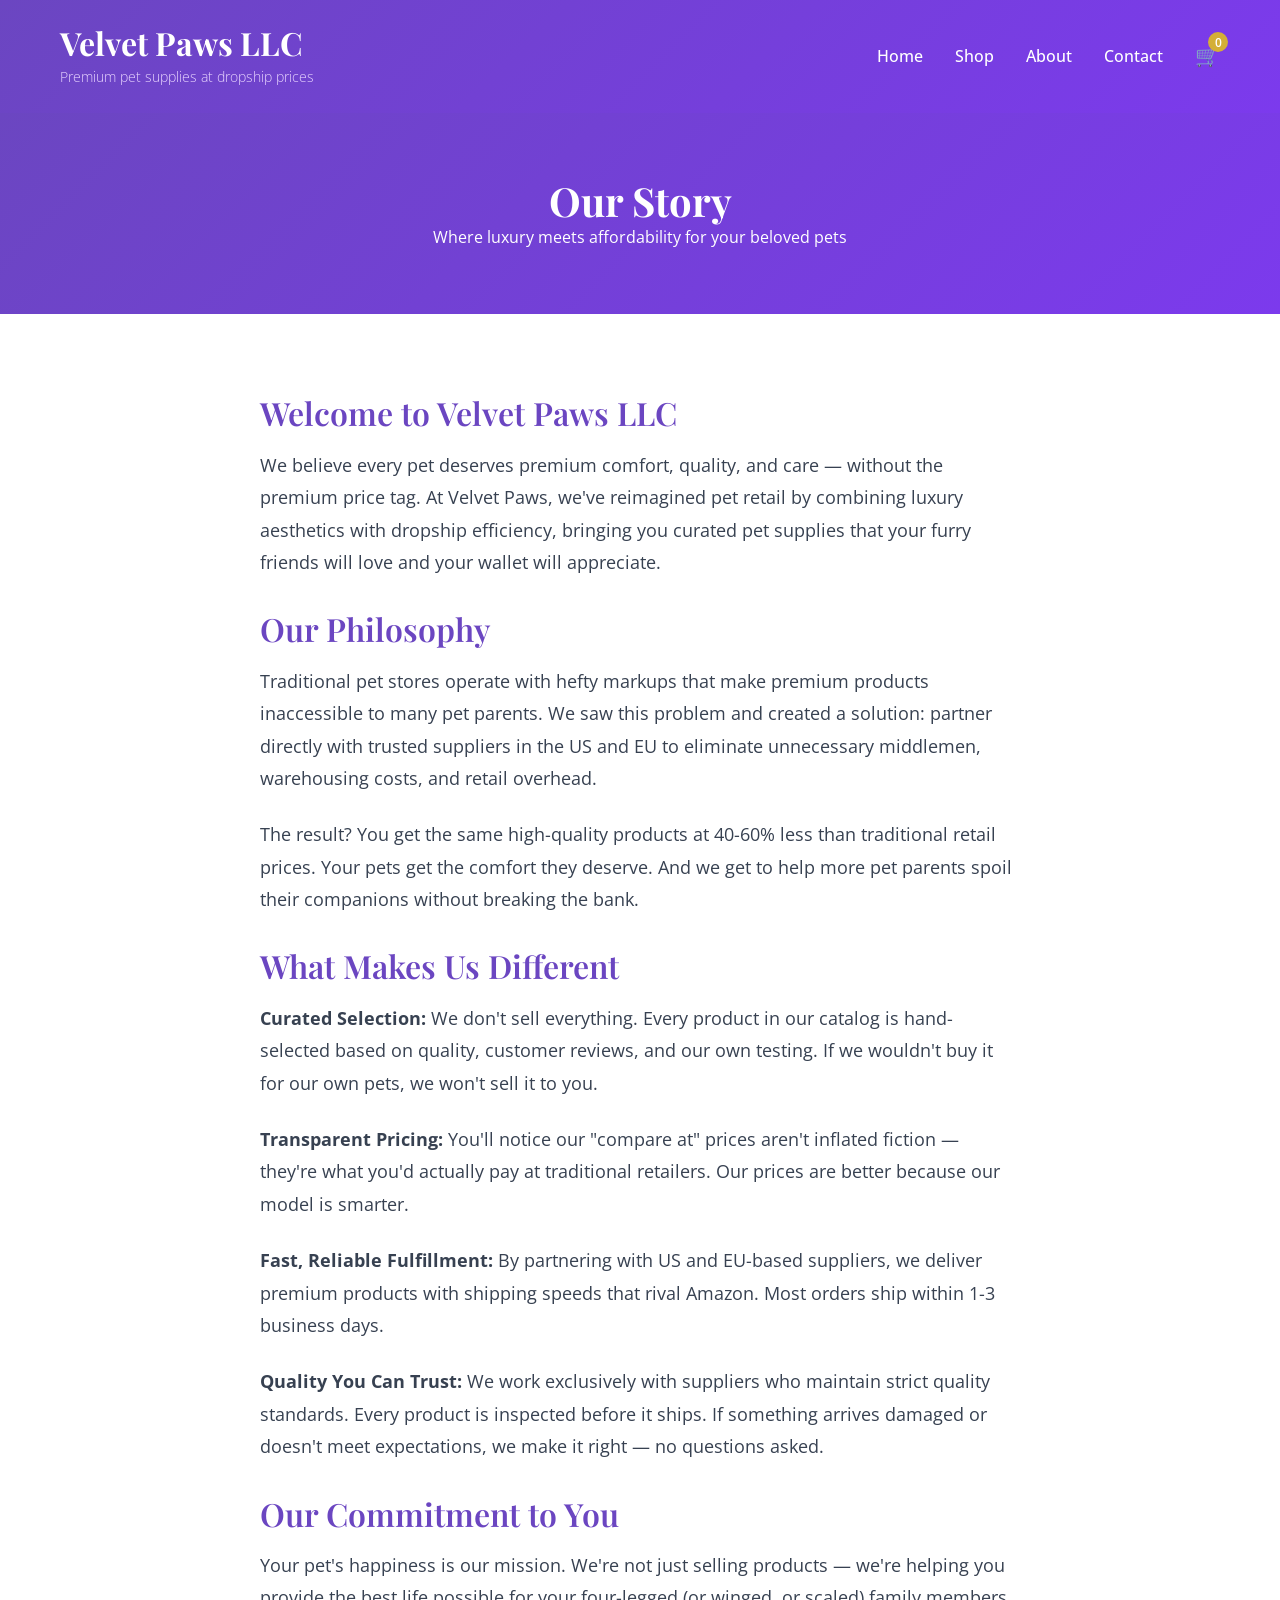
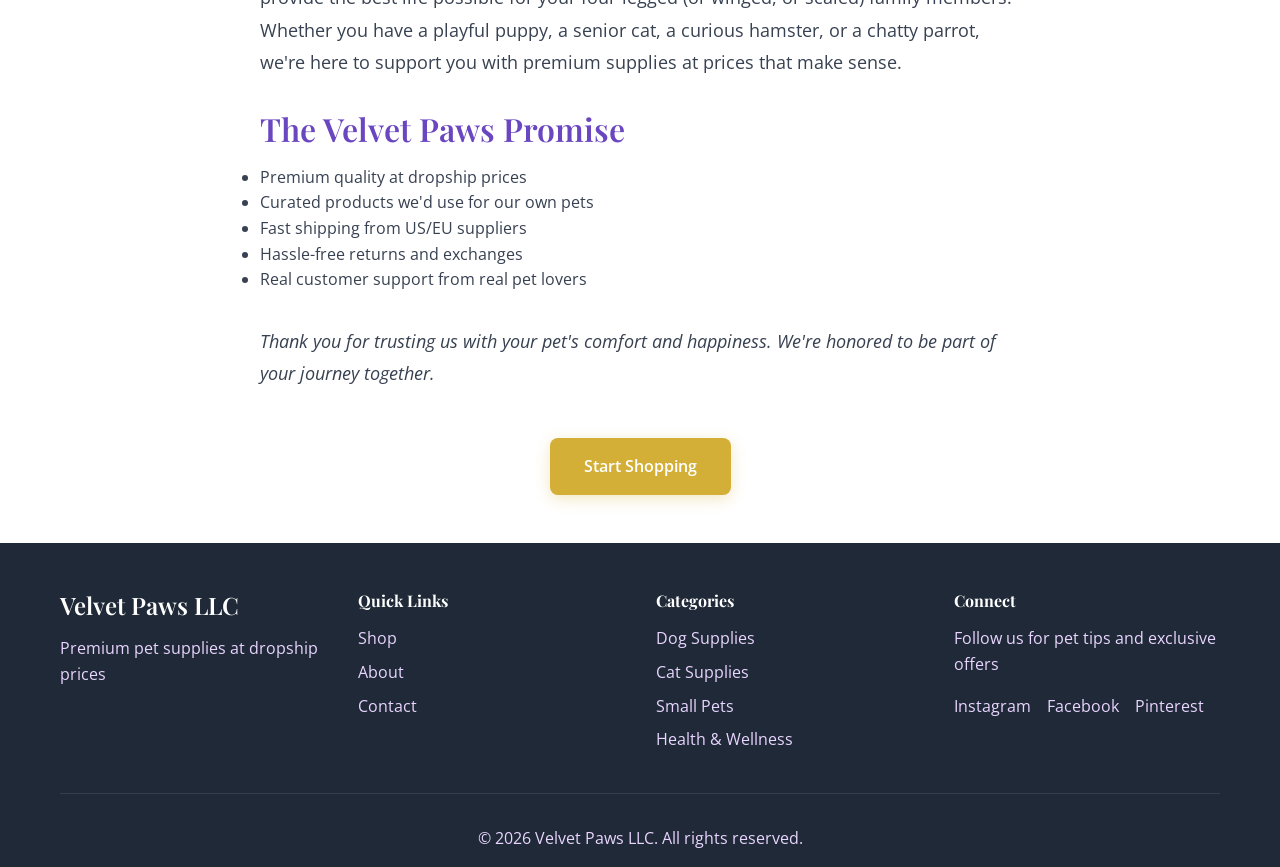
<file: about.html>
<!DOCTYPE html>
<html lang="en">
<head>
    <meta charset="UTF-8">
    <meta name="viewport" content="width=device-width, initial-scale=1.0">
    <title>About Us - Velvet Paws LLC</title>
    <link rel="stylesheet" href="css/style.css">
    <link rel="preconnect" href="https://fonts.googleapis.com">
    <link rel="preconnect" href="https://fonts.gstatic.com" crossorigin>
    <link href="https://fonts.googleapis.com/css2?family=Playfair+Display:wght@400;600;700&family=Open+Sans:wght@300;400;600&display=swap" rel="stylesheet">
</head>
<body>
    <!-- Header -->
    <header class="header">
        <div class="container">
            <div class="header-content">
                <div class="logo">
                    <h1>Velvet Paws LLC</h1>
                    <p class="tagline">Premium pet supplies at dropship prices</p>
                </div>
                <nav class="nav">
                    <a href="index.html">Home</a>
                    <a href="shop.html">Shop</a>
                    <a href="about.html">About</a>
                    <a href="contact.html">Contact</a>
                    <a href="#" class="cart-icon">🛒 <span class="cart-count">0</span></a>
                </nav>
            </div>
        </div>
    </header>

    <!-- About Hero -->
    <section class="about-hero">
        <div class="container">
            <h1>Our Story</h1>
            <p>Where luxury meets affordability for your beloved pets</p>
        </div>
    </section>

    <!-- About Content -->
    <section class="about-content">
        <div class="container">
            <h2>Welcome to Velvet Paws LLC</h2>
            <p>We believe every pet deserves premium comfort, quality, and care — without the premium price tag. At Velvet Paws, we've reimagined pet retail by combining luxury aesthetics with dropship efficiency, bringing you curated pet supplies that your furry friends will love and your wallet will appreciate.</p>

            <h2>Our Philosophy</h2>
            <p>Traditional pet stores operate with hefty markups that make premium products inaccessible to many pet parents. We saw this problem and created a solution: partner directly with trusted suppliers in the US and EU to eliminate unnecessary middlemen, warehousing costs, and retail overhead.</p>
            
            <p>The result? You get the same high-quality products at 40-60% less than traditional retail prices. Your pets get the comfort they deserve. And we get to help more pet parents spoil their companions without breaking the bank.</p>

            <h2>What Makes Us Different</h2>
            <p><strong>Curated Selection:</strong> We don't sell everything. Every product in our catalog is hand-selected based on quality, customer reviews, and our own testing. If we wouldn't buy it for our own pets, we won't sell it to you.</p>

            <p><strong>Transparent Pricing:</strong> You'll notice our "compare at" prices aren't inflated fiction — they're what you'd actually pay at traditional retailers. Our prices are better because our model is smarter.</p>

            <p><strong>Fast, Reliable Fulfillment:</strong> By partnering with US and EU-based suppliers, we deliver premium products with shipping speeds that rival Amazon. Most orders ship within 1-3 business days.</p>

            <p><strong>Quality You Can Trust:</strong> We work exclusively with suppliers who maintain strict quality standards. Every product is inspected before it ships. If something arrives damaged or doesn't meet expectations, we make it right — no questions asked.</p>

            <h2>Our Commitment to You</h2>
            <p>Your pet's happiness is our mission. We're not just selling products — we're helping you provide the best life possible for your four-legged (or winged, or scaled) family members. Whether you have a playful puppy, a senior cat, a curious hamster, or a chatty parrot, we're here to support you with premium supplies at prices that make sense.</p>

            <h2>The Velvet Paws Promise</h2>
            <ul>
                <li>Premium quality at dropship prices</li>
                <li>Curated products we'd use for our own pets</li>
                <li>Fast shipping from US/EU suppliers</li>
                <li>Hassle-free returns and exchanges</li>
                <li>Real customer support from real pet lovers</li>
            </ul>

            <p style="margin-top: 2rem;"><em>Thank you for trusting us with your pet's comfort and happiness. We're honored to be part of your journey together.</em></p>

            <div style="text-align: center; margin-top: 3rem;">
                <a href="shop.html" class="btn btn-primary">Start Shopping</a>
            </div>
        </div>
    </section>

    <!-- Footer -->
    <footer class="footer">
        <div class="container">
            <div class="footer-content">
                <div class="footer-section">
                    <h3>Velvet Paws LLC</h3>
                    <p>Premium pet supplies at dropship prices</p>
                </div>
                <div class="footer-section">
                    <h4>Quick Links</h4>
                    <ul>
                        <li><a href="shop.html">Shop</a></li>
                        <li><a href="about.html">About</a></li>
                        <li><a href="contact.html">Contact</a></li>
                    </ul>
                </div>
                <div class="footer-section">
                    <h4>Categories</h4>
                    <ul>
                        <li><a href="shop.html?category=dogs">Dog Supplies</a></li>
                        <li><a href="shop.html?category=cats">Cat Supplies</a></li>
                        <li><a href="shop.html?category=small-pets">Small Pets</a></li>
                        <li><a href="shop.html?category=health">Health & Wellness</a></li>
                    </ul>
                </div>
                <div class="footer-section">
                    <h4>Connect</h4>
                    <p>Follow us for pet tips and exclusive offers</p>
                    <div class="social-links">
                        <a href="#">Instagram</a>
                        <a href="#">Facebook</a>
                        <a href="#">Pinterest</a>
                    </div>
                </div>
            </div>
            <div class="footer-bottom">
                <p>&copy; 2026 Velvet Paws LLC. All rights reserved.</p>
            </div>
        </div>
    </footer>

    <script src="js/main.js"></script>
</body>
</html>
</file>
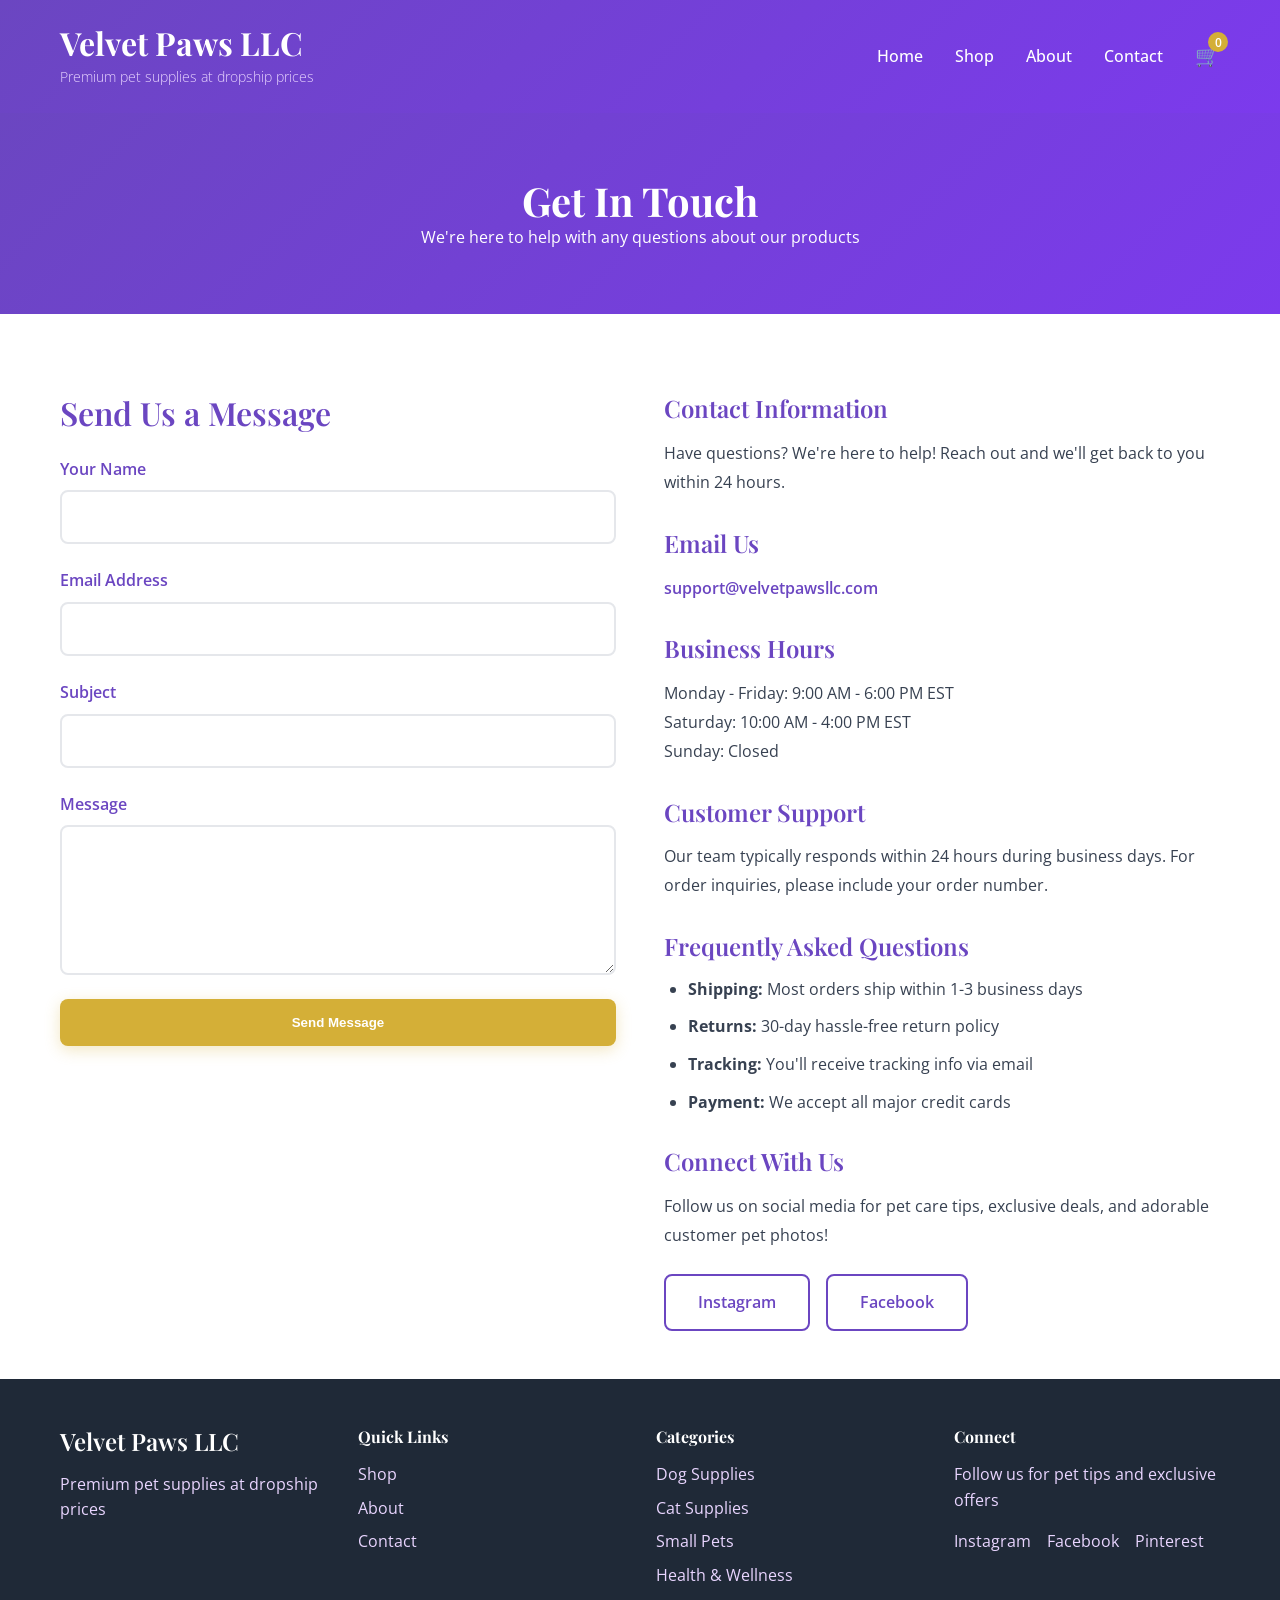
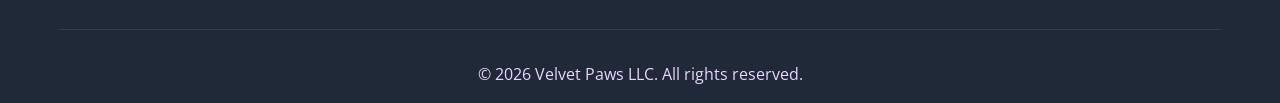
<file: contact.html>
<!DOCTYPE html>
<html lang="en">
<head>
    <meta charset="UTF-8">
    <meta name="viewport" content="width=device-width, initial-scale=1.0">
    <title>Contact Us - Velvet Paws LLC</title>
    <link rel="stylesheet" href="css/style.css">
    <link rel="preconnect" href="https://fonts.googleapis.com">
    <link rel="preconnect" href="https://fonts.gstatic.com" crossorigin>
    <link href="https://fonts.googleapis.com/css2?family=Playfair+Display:wght@400;600;700&family=Open+Sans:wght@300;400;600&display=swap" rel="stylesheet">
</head>
<body>
    <!-- Header -->
    <header class="header">
        <div class="container">
            <div class="header-content">
                <div class="logo">
                    <h1>Velvet Paws LLC</h1>
                    <p class="tagline">Premium pet supplies at dropship prices</p>
                </div>
                <nav class="nav">
                    <a href="index.html">Home</a>
                    <a href="shop.html">Shop</a>
                    <a href="about.html">About</a>
                    <a href="contact.html">Contact</a>
                    <a href="#" class="cart-icon">🛒 <span class="cart-count">0</span></a>
                </nav>
            </div>
        </div>
    </header>

    <!-- Contact Hero -->
    <section class="about-hero">
        <div class="container">
            <h1>Get In Touch</h1>
            <p>We're here to help with any questions about our products</p>
        </div>
    </section>

    <!-- Contact Content -->
    <section class="product-detail">
        <div class="container">
            <div class="contact-grid">
                <div>
                    <h2 style="color: #6B46C1; margin-bottom: 1.5rem;">Send Us a Message</h2>
                    <form class="contact-form" id="contactForm">
                        <div class="form-group">
                            <label for="name">Your Name</label>
                            <input type="text" id="name" name="name" required>
                        </div>
                        
                        <div class="form-group">
                            <label for="email">Email Address</label>
                            <input type="email" id="email" name="email" required>
                        </div>
                        
                        <div class="form-group">
                            <label for="subject">Subject</label>
                            <input type="text" id="subject" name="subject" required>
                        </div>
                        
                        <div class="form-group">
                            <label for="message">Message</label>
                            <textarea id="message" name="message" required></textarea>
                        </div>
                        
                        <button type="submit" class="btn btn-primary" style="width: 100%;">Send Message</button>
                    </form>
                </div>
                
                <div class="contact-info">
                    <h3>Contact Information</h3>
                    <p>Have questions? We're here to help! Reach out and we'll get back to you within 24 hours.</p>
                    
                    <h3 style="margin-top: 2rem;">Email Us</h3>
                    <p><a href="mailto:support@velvetpawsllc.com" style="color: #6B46C1; text-decoration: none; font-weight: 600;">support@velvetpawsllc.com</a></p>
                    
                    <h3 style="margin-top: 2rem;">Business Hours</h3>
                    <p>Monday - Friday: 9:00 AM - 6:00 PM EST<br>
                    Saturday: 10:00 AM - 4:00 PM EST<br>
                    Sunday: Closed</p>
                    
                    <h3 style="margin-top: 2rem;">Customer Support</h3>
                    <p>Our team typically responds within 24 hours during business days. For order inquiries, please include your order number.</p>
                    
                    <h3 style="margin-top: 2rem;">Frequently Asked Questions</h3>
                    <ul style="margin-left: 1.5rem;">
                        <li style="margin-bottom: 0.75rem;"><strong>Shipping:</strong> Most orders ship within 1-3 business days</li>
                        <li style="margin-bottom: 0.75rem;"><strong>Returns:</strong> 30-day hassle-free return policy</li>
                        <li style="margin-bottom: 0.75rem;"><strong>Tracking:</strong> You'll receive tracking info via email</li>
                        <li style="margin-bottom: 0.75rem;"><strong>Payment:</strong> We accept all major credit cards</li>
                    </ul>
                    
                    <h3 style="margin-top: 2rem;">Connect With Us</h3>
                    <p>Follow us on social media for pet care tips, exclusive deals, and adorable customer pet photos!</p>
                    <div style="display: flex; gap: 1rem; margin-top: 1rem;">
                        <a href="#" class="btn btn-outline">Instagram</a>
                        <a href="#" class="btn btn-outline">Facebook</a>
                    </div>
                </div>
            </div>
        </div>
    </section>

    <!-- Footer -->
    <footer class="footer">
        <div class="container">
            <div class="footer-content">
                <div class="footer-section">
                    <h3>Velvet Paws LLC</h3>
                    <p>Premium pet supplies at dropship prices</p>
                </div>
                <div class="footer-section">
                    <h4>Quick Links</h4>
                    <ul>
                        <li><a href="shop.html">Shop</a></li>
                        <li><a href="about.html">About</a></li>
                        <li><a href="contact.html">Contact</a></li>
                    </ul>
                </div>
                <div class="footer-section">
                    <h4>Categories</h4>
                    <ul>
                        <li><a href="shop.html?category=dogs">Dog Supplies</a></li>
                        <li><a href="shop.html?category=cats">Cat Supplies</a></li>
                        <li><a href="shop.html?category=small-pets">Small Pets</a></li>
                        <li><a href="shop.html?category=health">Health & Wellness</a></li>
                    </ul>
                </div>
                <div class="footer-section">
                    <h4>Connect</h4>
                    <p>Follow us for pet tips and exclusive offers</p>
                    <div class="social-links">
                        <a href="#">Instagram</a>
                        <a href="#">Facebook</a>
                        <a href="#">Pinterest</a>
                    </div>
                </div>
            </div>
            <div class="footer-bottom">
                <p>&copy; 2026 Velvet Paws LLC. All rights reserved.</p>
            </div>
        </div>
    </footer>

    <script src="js/main.js"></script>
</body>
</html>
</file>
<file: css/style.css>
/* Velvet Paws LLC - Luxury Pet Store Styles */

:root {
    --purple-deep: #6B46C1;
    --purple-light: #E9D5FF;
    --gold: #D4AF37;
    --white: #FFFFFF;
    --gray-light: #F9FAFB;
    --gray-medium: #E5E7EB;
    --gray-dark: #374151;
    --black: #1F2937;
    
    --font-heading: 'Playfair Display', serif;
    --font-body: 'Open Sans', sans-serif;
}

* {
    margin: 0;
    padding: 0;
    box-sizing: border-box;
}

body {
    font-family: var(--font-body);
    color: var(--gray-dark);
    line-height: 1.6;
    background-color: var(--white);
}

.container {
    max-width: 1200px;
    margin: 0 auto;
    padding: 0 20px;
}

/* Typography */
h1, h2, h3, h4, h5, h6 {
    font-family: var(--font-heading);
    color: var(--black);
    line-height: 1.2;
}

h1 {
    font-size: 2.5rem;
    font-weight: 700;
}

h2 {
    font-size: 2rem;
    font-weight: 600;
}

h3 {
    font-size: 1.5rem;
    font-weight: 600;
}

/* Header */
.header {
    background: linear-gradient(135deg, var(--purple-deep) 0%, #7C3AED 100%);
    color: var(--white);
    padding: 1.5rem 0;
    box-shadow: 0 2px 10px rgba(0,0,0,0.1);
}

.header-content {
    display: flex;
    justify-content: space-between;
    align-items: center;
}

.logo h1 {
    color: var(--white);
    font-size: 2rem;
    margin-bottom: 0.25rem;
}

.tagline {
    color: var(--purple-light);
    font-size: 0.875rem;
    font-weight: 300;
}

.nav {
    display: flex;
    gap: 2rem;
    align-items: center;
}

.nav a {
    color: var(--white);
    text-decoration: none;
    font-weight: 500;
    transition: color 0.3s ease;
    position: relative;
}

.nav a:hover {
    color: var(--gold);
}

.cart-icon {
    position: relative;
    font-size: 1.25rem;
}

.cart-count {
    position: absolute;
    top: -8px;
    right: -8px;
    background: var(--gold);
    color: var(--white);
    border-radius: 50%;
    width: 20px;
    height: 20px;
    display: flex;
    align-items: center;
    justify-content: center;
    font-size: 0.75rem;
    font-weight: 600;
}

/* Hero Section */
.hero {
    background: linear-gradient(135deg, var(--purple-deep) 0%, #7C3AED 50%, var(--purple-light) 100%);
    color: var(--white);
    padding: 6rem 0;
    text-align: center;
}

.hero-content {
    max-width: 800px;
    margin: 0 auto;
}

.hero-title {
    color: var(--white);
    font-size: 3rem;
    margin-bottom: 1rem;
    font-weight: 700;
}

.hero-subtitle {
    font-size: 1.25rem;
    margin-bottom: 2rem;
    color: var(--purple-light);
}

/* Buttons */
.btn {
    display: inline-block;
    padding: 0.875rem 2rem;
    border-radius: 8px;
    text-decoration: none;
    font-weight: 600;
    transition: all 0.3s ease;
    border: 2px solid transparent;
    cursor: pointer;
}

.btn-primary {
    background: var(--gold);
    color: var(--white);
    box-shadow: 0 4px 15px rgba(212, 175, 55, 0.3);
}

.btn-primary:hover {
    background: #C19B2C;
    transform: translateY(-2px);
    box-shadow: 0 6px 20px rgba(212, 175, 55, 0.4);
}

.btn-secondary {
    background: var(--purple-deep);
    color: var(--white);
}

.btn-secondary:hover {
    background: #5A3AA1;
    transform: translateY(-2px);
}

.btn-outline {
    background: transparent;
    color: var(--purple-deep);
    border: 2px solid var(--purple-deep);
}

.btn-outline:hover {
    background: var(--purple-deep);
    color: var(--white);
}

/* Sections */
section {
    padding: 4rem 0;
}

.section-title {
    text-align: center;
    margin-bottom: 3rem;
    color: var(--purple-deep);
    font-size: 2.5rem;
}

.section-cta {
    text-align: center;
    margin-top: 3rem;
}

/* Categories */
.category-grid {
    display: grid;
    grid-template-columns: repeat(auto-fit, minmax(250px, 1fr));
    gap: 2rem;
}

.category-card {
    background: var(--gray-light);
    padding: 2rem;
    border-radius: 12px;
    text-align: center;
    text-decoration: none;
    color: var(--gray-dark);
    transition: all 0.3s ease;
    border: 2px solid transparent;
}

.category-card:hover {
    border-color: var(--purple-deep);
    transform: translateY(-5px);
    box-shadow: 0 10px 30px rgba(107, 70, 193, 0.2);
}

.category-icon {
    font-size: 3rem;
    margin-bottom: 1rem;
}

.category-card h3 {
    color: var(--purple-deep);
    margin-bottom: 0.5rem;
}

.category-card p {
    color: var(--gray-dark);
    font-size: 0.875rem;
}

/* Product Grid */
.product-grid {
    display: grid;
    grid-template-columns: repeat(auto-fill, minmax(280px, 1fr));
    gap: 2rem;
}

.product-card {
    background: var(--white);
    border-radius: 12px;
    overflow: hidden;
    box-shadow: 0 2px 10px rgba(0,0,0,0.08);
    transition: all 0.3s ease;
    position: relative;
}

.product-card:hover {
    transform: translateY(-8px);
    box-shadow: 0 12px 30px rgba(0,0,0,0.15);
}

.product-badge {
    position: absolute;
    top: 1rem;
    right: 1rem;
    background: var(--gold);
    color: var(--white);
    padding: 0.5rem 1rem;
    border-radius: 20px;
    font-size: 0.75rem;
    font-weight: 600;
    z-index: 10;
}

.product-image {
    width: 100%;
    height: 280px;
    overflow: hidden;
    background: var(--gray-light);
}

.product-image img {
    width: 100%;
    height: 100%;
    object-fit: cover;
    transition: transform 0.3s ease;
}

.product-card:hover .product-image img {
    transform: scale(1.05);
}

.product-info {
    padding: 1.5rem;
}

.product-title {
    font-size: 1.125rem;
    margin-bottom: 1rem;
    color: var(--black);
    min-height: 3em;
}

.product-price {
    display: flex;
    align-items: center;
    gap: 0.75rem;
    margin-bottom: 1rem;
}

.price-current {
    font-size: 1.5rem;
    font-weight: 700;
    color: var(--purple-deep);
}

.price-compare {
    font-size: 1rem;
    color: var(--gray-medium);
    text-decoration: line-through;
}

/* Features */
.features {
    background: var(--gray-light);
}

.features-grid {
    display: grid;
    grid-template-columns: repeat(auto-fit, minmax(250px, 1fr));
    gap: 2rem;
}

.feature-card {
    text-align: center;
    padding: 2rem;
}

.feature-icon {
    font-size: 3rem;
    margin-bottom: 1rem;
}

.feature-card h3 {
    color: var(--purple-deep);
    margin-bottom: 0.75rem;
}

/* Product Detail Page */
.product-detail {
    padding: 3rem 0;
}

.product-detail-grid {
    display: grid;
    grid-template-columns: 1fr 1fr;
    gap: 3rem;
    align-items: start;
}

.product-detail-image {
    width: 100%;
    border-radius: 12px;
    overflow: hidden;
    box-shadow: 0 4px 20px rgba(0,0,0,0.1);
}

.product-detail-image img {
    width: 100%;
    height: auto;
}

.product-detail-info h1 {
    color: var(--purple-deep);
    margin-bottom: 1rem;
}

.product-detail-price {
    display: flex;
    align-items: baseline;
    gap: 1rem;
    margin: 1.5rem 0;
}

.product-detail-price .price-current {
    font-size: 2.5rem;
}

.product-detail-price .price-compare {
    font-size: 1.5rem;
}

.product-tags {
    display: flex;
    gap: 0.5rem;
    margin-bottom: 1.5rem;
    flex-wrap: wrap;
}

.tag {
    background: var(--purple-light);
    color: var(--purple-deep);
    padding: 0.25rem 0.75rem;
    border-radius: 20px;
    font-size: 0.875rem;
}

.product-description {
    line-height: 1.8;
    margin-bottom: 2rem;
}

.product-description h3 {
    color: var(--purple-deep);
    margin-top: 1.5rem;
    margin-bottom: 0.75rem;
}

.product-description ul {
    margin-left: 1.5rem;
    margin-bottom: 1rem;
}

.product-description li {
    margin-bottom: 0.5rem;
}

.add-to-cart-section {
    margin-top: 2rem;
    padding-top: 2rem;
    border-top: 2px solid var(--gray-medium);
}

/* Shop Page */
.shop-header {
    background: linear-gradient(135deg, var(--purple-deep) 0%, #7C3AED 100%);
    color: var(--white);
    padding: 3rem 0;
    text-align: center;
}

.shop-header h1 {
    color: var(--white);
}

.shop-filters {
    background: var(--gray-light);
    padding: 2rem 0;
    margin-bottom: 2rem;
}

.filter-buttons {
    display: flex;
    gap: 1rem;
    justify-content: center;
    flex-wrap: wrap;
}

.filter-btn {
    padding: 0.75rem 1.5rem;
    background: var(--white);
    border: 2px solid var(--purple-deep);
    color: var(--purple-deep);
    border-radius: 25px;
    cursor: pointer;
    font-weight: 600;
    transition: all 0.3s ease;
}

.filter-btn:hover,
.filter-btn.active {
    background: var(--purple-deep);
    color: var(--white);
}

/* About Page */
.about-hero {
    background: linear-gradient(135deg, var(--purple-deep) 0%, #7C3AED 100%);
    color: var(--white);
    padding: 4rem 0;
    text-align: center;
}

.about-hero h1 {
    color: var(--white);
}

.about-content {
    max-width: 800px;
    margin: 0 auto;
    padding: 3rem 0;
}

.about-content h2 {
    color: var(--purple-deep);
    margin: 2rem 0 1rem;
}

.about-content p {
    margin-bottom: 1.5rem;
    line-height: 1.8;
    font-size: 1.125rem;
}

/* Contact Page */
.contact-grid {
    display: grid;
    grid-template-columns: 1fr 1fr;
    gap: 3rem;
    margin-top: 2rem;
}

.contact-form {
    display: flex;
    flex-direction: column;
    gap: 1.5rem;
}

.form-group {
    display: flex;
    flex-direction: column;
}

.form-group label {
    margin-bottom: 0.5rem;
    font-weight: 600;
    color: var(--purple-deep);
}

.form-group input,
.form-group textarea {
    padding: 0.875rem;
    border: 2px solid var(--gray-medium);
    border-radius: 8px;
    font-family: var(--font-body);
    font-size: 1rem;
    transition: border-color 0.3s ease;
}

.form-group input:focus,
.form-group textarea:focus {
    outline: none;
    border-color: var(--purple-deep);
}

.form-group textarea {
    min-height: 150px;
    resize: vertical;
}

.contact-info h3 {
    color: var(--purple-deep);
    margin-bottom: 1rem;
}

.contact-info p {
    margin-bottom: 1.5rem;
    line-height: 1.8;
}

/* Footer */
.footer {
    background: var(--black);
    color: var(--white);
    padding: 3rem 0 1rem;
}

.footer-content {
    display: grid;
    grid-template-columns: repeat(auto-fit, minmax(200px, 1fr));
    gap: 2rem;
    margin-bottom: 2rem;
}

.footer-section h3,
.footer-section h4 {
    color: var(--white);
    margin-bottom: 1rem;
}

.footer-section p {
    color: var(--purple-light);
    margin-bottom: 1rem;
}

.footer-section ul {
    list-style: none;
}

.footer-section ul li {
    margin-bottom: 0.5rem;
}

.footer-section a {
    color: var(--purple-light);
    text-decoration: none;
    transition: color 0.3s ease;
}

.footer-section a:hover {
    color: var(--gold);
}

.social-links {
    display: flex;
    gap: 1rem;
}

.footer-bottom {
    text-align: center;
    padding-top: 2rem;
    border-top: 1px solid rgba(255,255,255,0.1);
    color: var(--purple-light);
}

/* Responsive Design */
@media (max-width: 768px) {
    .header-content {
        flex-direction: column;
        text-align: center;
        gap: 1rem;
    }
    
    .nav {
        flex-wrap: wrap;
        justify-content: center;
        gap: 1rem;
    }
    
    .hero-title {
        font-size: 2rem;
    }
    
    .product-grid {
        grid-template-columns: repeat(auto-fill, minmax(200px, 1fr));
    }
    
    .product-detail-grid {
        grid-template-columns: 1fr;
    }
    
    .contact-grid {
        grid-template-columns: 1fr;
    }
    
    .category-grid {
        grid-template-columns: 1fr;
    }
}

@media (max-width: 480px) {
    .hero-title {
        font-size: 1.75rem;
    }
    
    .section-title {
        font-size: 1.75rem;
    }
    
    .product-grid {
        grid-template-columns: 1fr;
    }
}
</file>
